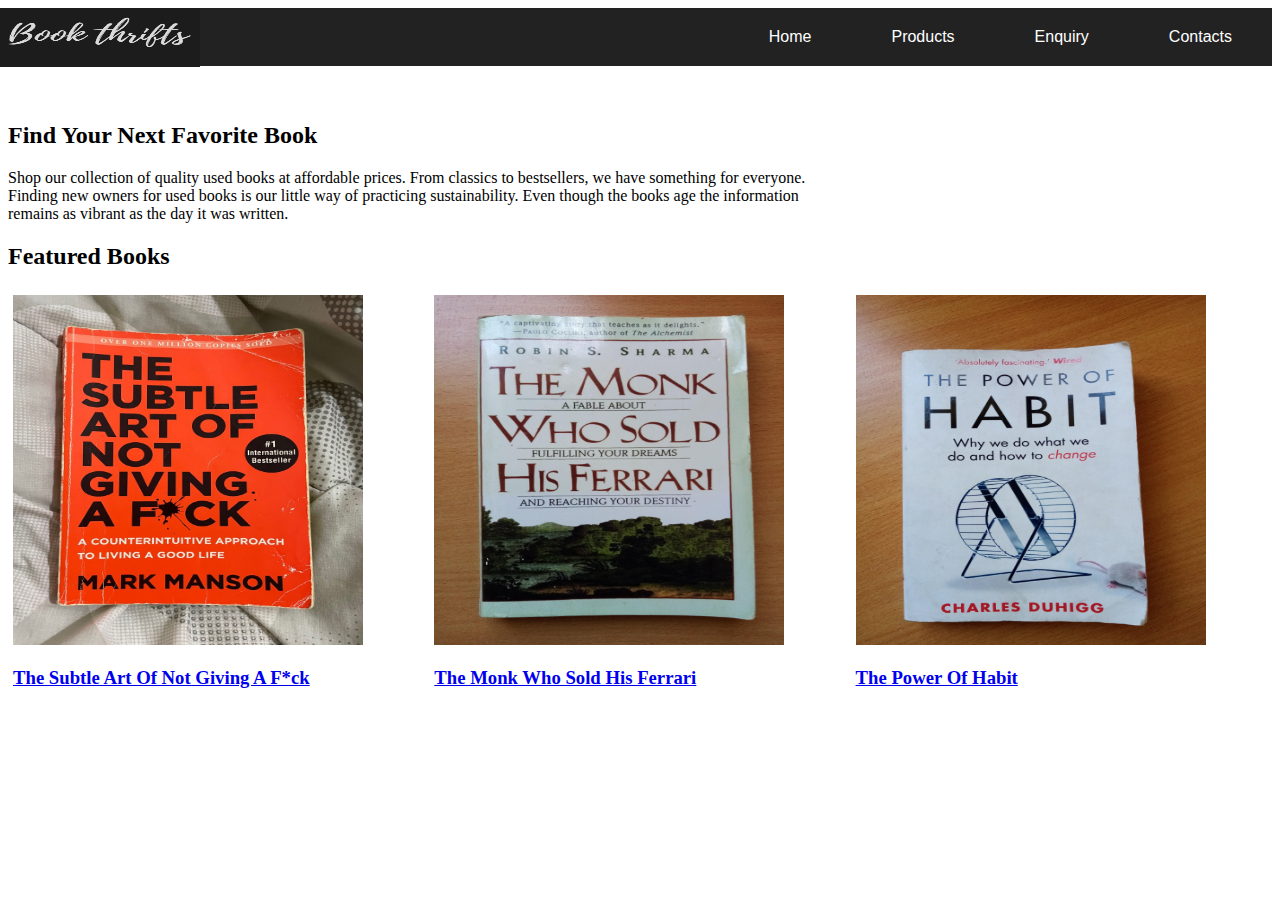
<file: index.html>
<!DOCTYPE html>
<html lang="en">
<head>
    <meta charset="UTF-8">
    <title>book thrifts</title>
    <style>
    * {
      box-sizing: border-box;
    }

    .column {
      float: left;
      width: 33.33%;
      padding: 5px;
    }

    /* Clearfix (clear floats) */
    .row::after {
      content: "";
      clear: both;
      display: table;
    }

    ul { 
      list-style-type: none;
      margin: 0;
      padding: 0;
      overflow: hidden;
      background-color: #222;
    }
    li{
        float: right;
    }
    li a{
        display: block;
        color: white;
        font-family: sans-serif;
        text-align: center;
        padding: 20px 40px;
        text-decoration: none;
    }
    li a:hover {
      background-color: #111;
    }
.hello{
       position: absolute;
       left: 0px;
       width: 200px;
       height: 59px;
    }
    </style>
</head>

<body bgcolor="white">
   
    <header>
        <img src="logo2.png" class="hello"> 
        <ul>
            <li><a href="about.html">Contacts</a></li>
            <li><a href="enquire.html">Enquiry</a></li>
            <li><a href="product.html">Products</a></li>
            <li><a href="index.html">Home</a></li>
        </ul>
    </header>
    <main>
        <section class="hero">
            <br>
            <br>
            <h2>Find Your Next Favorite Book</h2>
            <p>Shop our collection of quality used books at affordable prices. From classics to bestsellers, we have something for everyone.<br>
               Finding new owners for used books is our little way of practicing sustainability. Even though the books age the information <br>remains as vibrant as the day it was written.

            </p>
        </section>
        <section class="featured-books">
            <h2>Featured Books</h2>
            <div class="row">
                <div class="column">
                    <img src="book1.jpg" alt="Book 1" height="350" width="350">
                    <h3><a href="product.html">The Subtle Art Of Not Giving A F*ck</a></h3>
                </div>
                <div class="column">
                    <img src="book2.jpg" alt="Book 2" height="350" width="350">
                    <h3><a href="product.html">The Monk Who Sold His Ferrari</a></h3>
                </div>
                <div class="column">
                    <img src="book3.jpg" alt="Book 3" height="350" width="350">
                    <h3><a href="product.html">The Power Of Habit</a></h3>
                </div>
            </div>
        </section>
    </main>
</body>
</html>
</file>
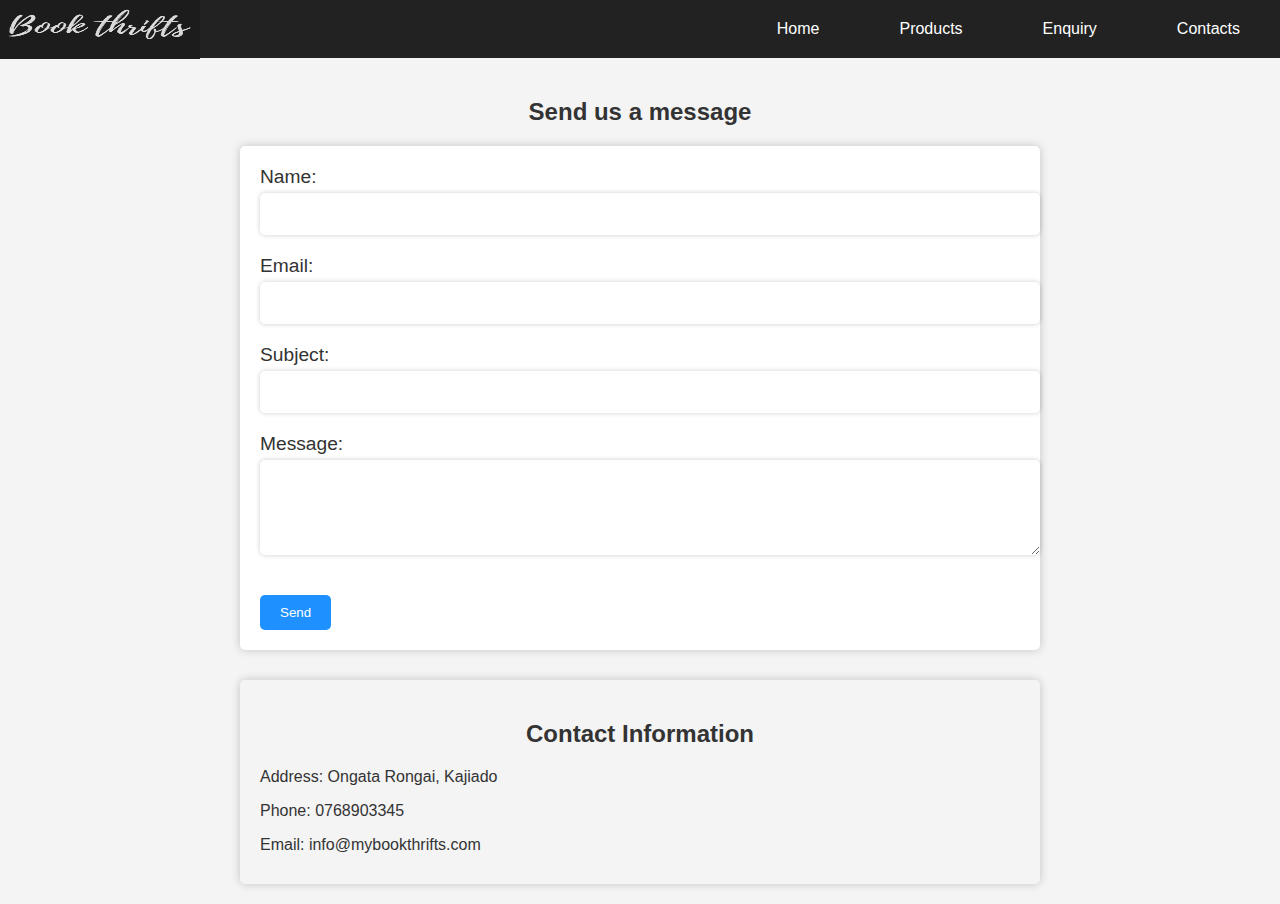
<file: about.html>
<!DOCTYPE html>
<html lang="en">
  <head>
    <meta charset="UTF-8">
    <title>VICTOR MBUGUA CIT-227-001/2021</title>
    <link rel="stylesheet" href="styles.css">
    <style>
            ul { 
              list-style-type: none;
              margin: 0;
              padding: 0;
              overflow: hidden;
              background-color: #222;
            }
            li{
                float: right;
            }
            li a{
                display: block;
                color: white;
                font-family: sans-serif;
                text-align: center;
                padding: 20px 40px;
                text-decoration: none;
            }
            li a:hover {
              background-color: #111;
            }
        .hello{
               position: absolute;
               left: 0px;
               width: 200px;
               height: 59px;
            }
            </style>
  </head>
  <body>
    <header>
      <img src="logo2.png" class="hello"> 
        <ul>
            <li><a href="about.html">Contacts</a></li>
            <li><a href="enquire.html">Enquiry</a></li>
            <li><a href="product.html">Products</a></li>
            <li><a href="index.html">Home</a></li>
        </ul>
    </header>
    <main>
      <div class="container">
        <h2>Send us a message</h2>
        <form action="#" method="post">
          <div class="form-group">
            <label for="name">Name:</label>
            <input type="text" id="name" name="name" required>
          </div>
          <div class="form-group">
            <label for="email">Email:</label>
            <input type="email" id="email" name="email" required>
          </div>
          <div class="form-group">
            <label for="subject">Subject:</label>
            <input type="text" id="subject" name="subject" required>
          </div>
          <div class="form-group">
            <label for="message">Message:</label>
            <textarea id="message" name="message" rows="5" required></textarea>
          </div>
          <button type="submit">Send</button>
        </form>
        <div class="contact-info">
          <h2>Contact Information</h2>
          <p>Address: Ongata Rongai, Kajiado</p>
          <p>Phone: 0768903345</p>
          <p>Email: info@mybookthrifts.com</p>
        </div>
      </div>
    </main>
  </body>
</html>
</file>
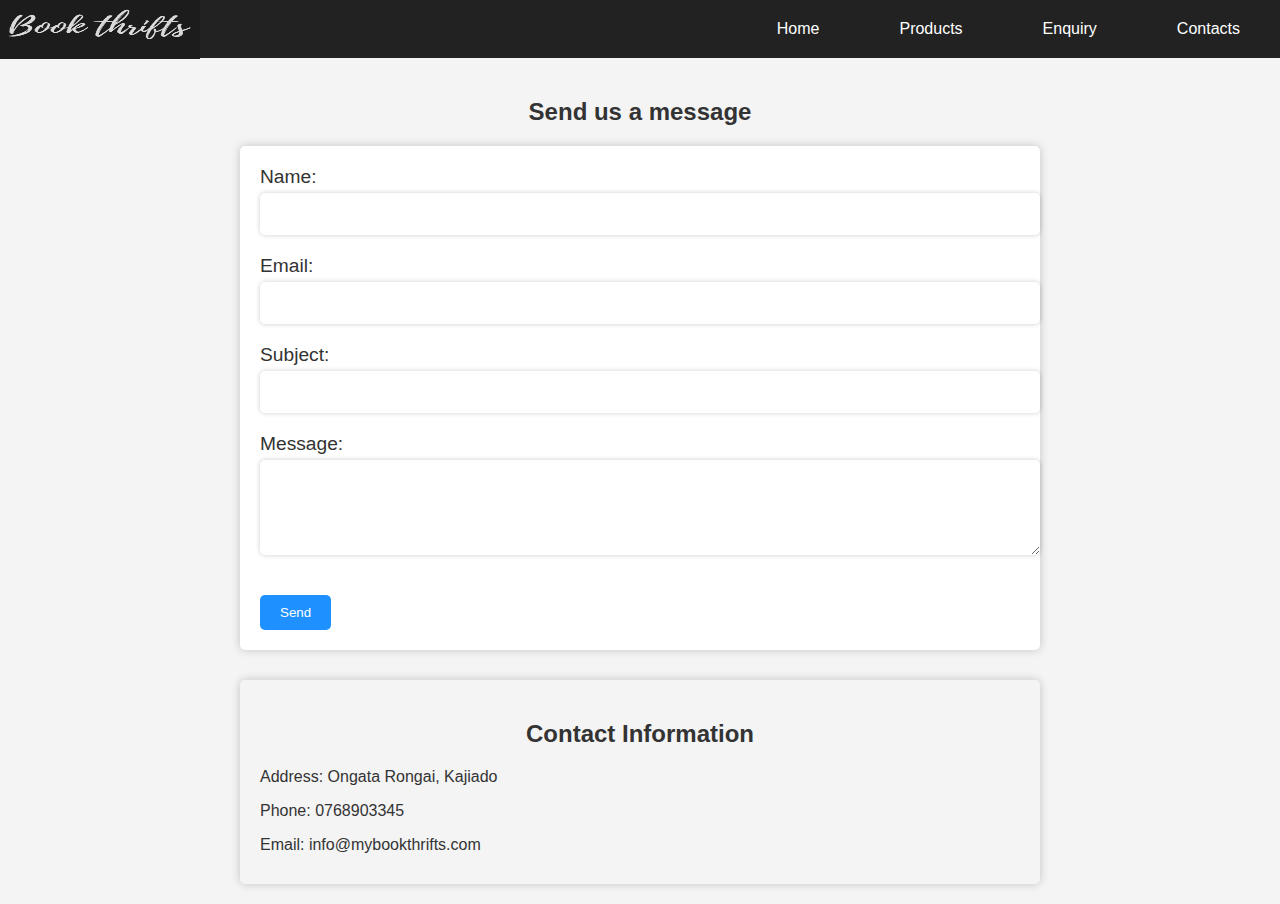
<file: contacts.html>
<!DOCTYPE html>
<html lang="en">
  <head>
    <meta charset="UTF-8">
    <title>VICTOR MBUGUA CIT-227-001/2021</title>
    <link rel="stylesheet" href="styles.css">
    <style>
            ul { 
              list-style-type: none;
              margin: 0;
              padding: 0;
              overflow: hidden;
              background-color: #222;
            }
            li{
                float: right;
            }
            li a{
                display: block;
                color: white;
                font-family: sans-serif;
                text-align: center;
                padding: 20px 40px;
                text-decoration: none;
            }
            li a:hover {
              background-color: #111;
            }
        .hello{
               position: absolute;
               left: 0px;
               width: 200px;
               height: 59px;
            }
            </style>
  </head>
  <body>
    <header>
      <img src="logo2.png" class="hello"> 
        <ul>
            <li><a href="contacts.html">Contacts</a></li>
            <li><a href="enquire.html">Enquiry</a></li>
            <li><a href="product.html">Products</a></li>
            <li><a href="index.html">Home</a></li>
        </ul>
    </header>
    <main>
      <div class="container">
        <h2>Send us a message</h2>
        <form action="#" method="post">
          <div class="form-group">
            <label for="name">Name:</label>
            <input type="text" id="name" name="name" required>
          </div>
          <div class="form-group">
            <label for="email">Email:</label>
            <input type="email" id="email" name="email" required>
          </div>
          <div class="form-group">
            <label for="subject">Subject:</label>
            <input type="text" id="subject" name="subject" required>
          </div>
          <div class="form-group">
            <label for="message">Message:</label>
            <textarea id="message" name="message" rows="5" required></textarea>
          </div>
          <button type="submit">Send</button>
        </form>
        <div class="contact-info">
          <h2>Contact Information</h2>
          <p>Address: Ongata Rongai, Kajiado</p>
          <p>Phone: 0768903345</p>
          <p>Email: info@mybookthrifts.com</p>
        </div>
      </div>
    </main>
  </body>
</html>
</file>
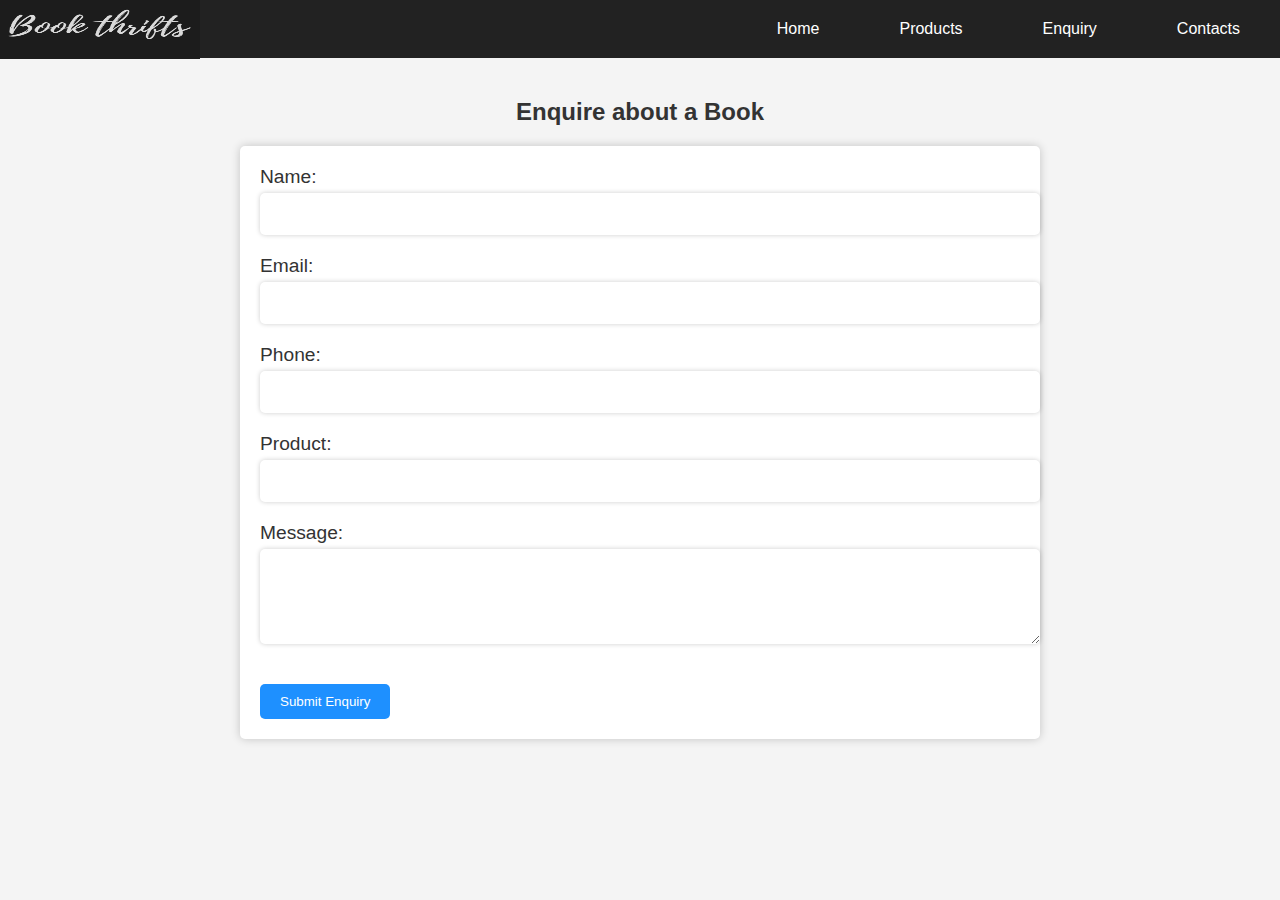
<file: enquire.html>
<!DOCTYPE html>
<html lang="en">
  <head>
    <meta charset="UTF-8">
    <title>VICTOR MBUGUA CIT-227-001/2021</title>
    <link rel="stylesheet" href="styles.css">
    <style>
            ul { 
              list-style-type: none;
              margin: 0;
              padding: 0;
              overflow: hidden;
              background-color: #222;
            }
            li{
                float: right;
            }
            li a{
                display: block;
                color: white;
                font-family: sans-serif;
                text-align: center;
                padding: 20px 40px;
                text-decoration: none;
            }
            li a:hover {
              background-color: #111;
            }
        .hello{
               position: absolute;
               left: 0px;
               width: 200px;
               height: 59px;
            }
            </style>
  </head>
  <body>
    <header>
      <img src="logo2.png" class="hello"> 
        <ul>
            <li><a href="about.html">Contacts</a></li>
            <li><a href="enquire.html">Enquiry</a></li>
            <li><a href="product.html">Products</a></li>
            <li><a href="index.html">Home</a></li>
        </ul>
    </header>
    <main>
      <div class="container">
        <h2>Enquire about a Book</h2>
        <form action="#" method="post">
          <div class="form-group">
            <label for="name">Name:</label>
            <input type="text" id="name" name="name" required>
          </div>
          <div class="form-group">
            <label for="email">Email:</label>
            <input type="email" id="email" name="email" required>
          </div>
          <div class="form-group">
            <label for="phone">Phone:</label>
            <input type="text" id="phone" name="phone">
          </div>
          <div class="form-group">
            <label for="product">Product:</label>
            <input type="text" id="product" name="product" required>
          </div>
          <div class="form-group">
            <label for="message">Message:</label>
            <textarea id="message" name="message" rows="5" required></textarea>
          </div>
          <button type="submit">Submit Enquiry</button>
        </form>
      </div>
    </main>
  </body>
</html>
</file>
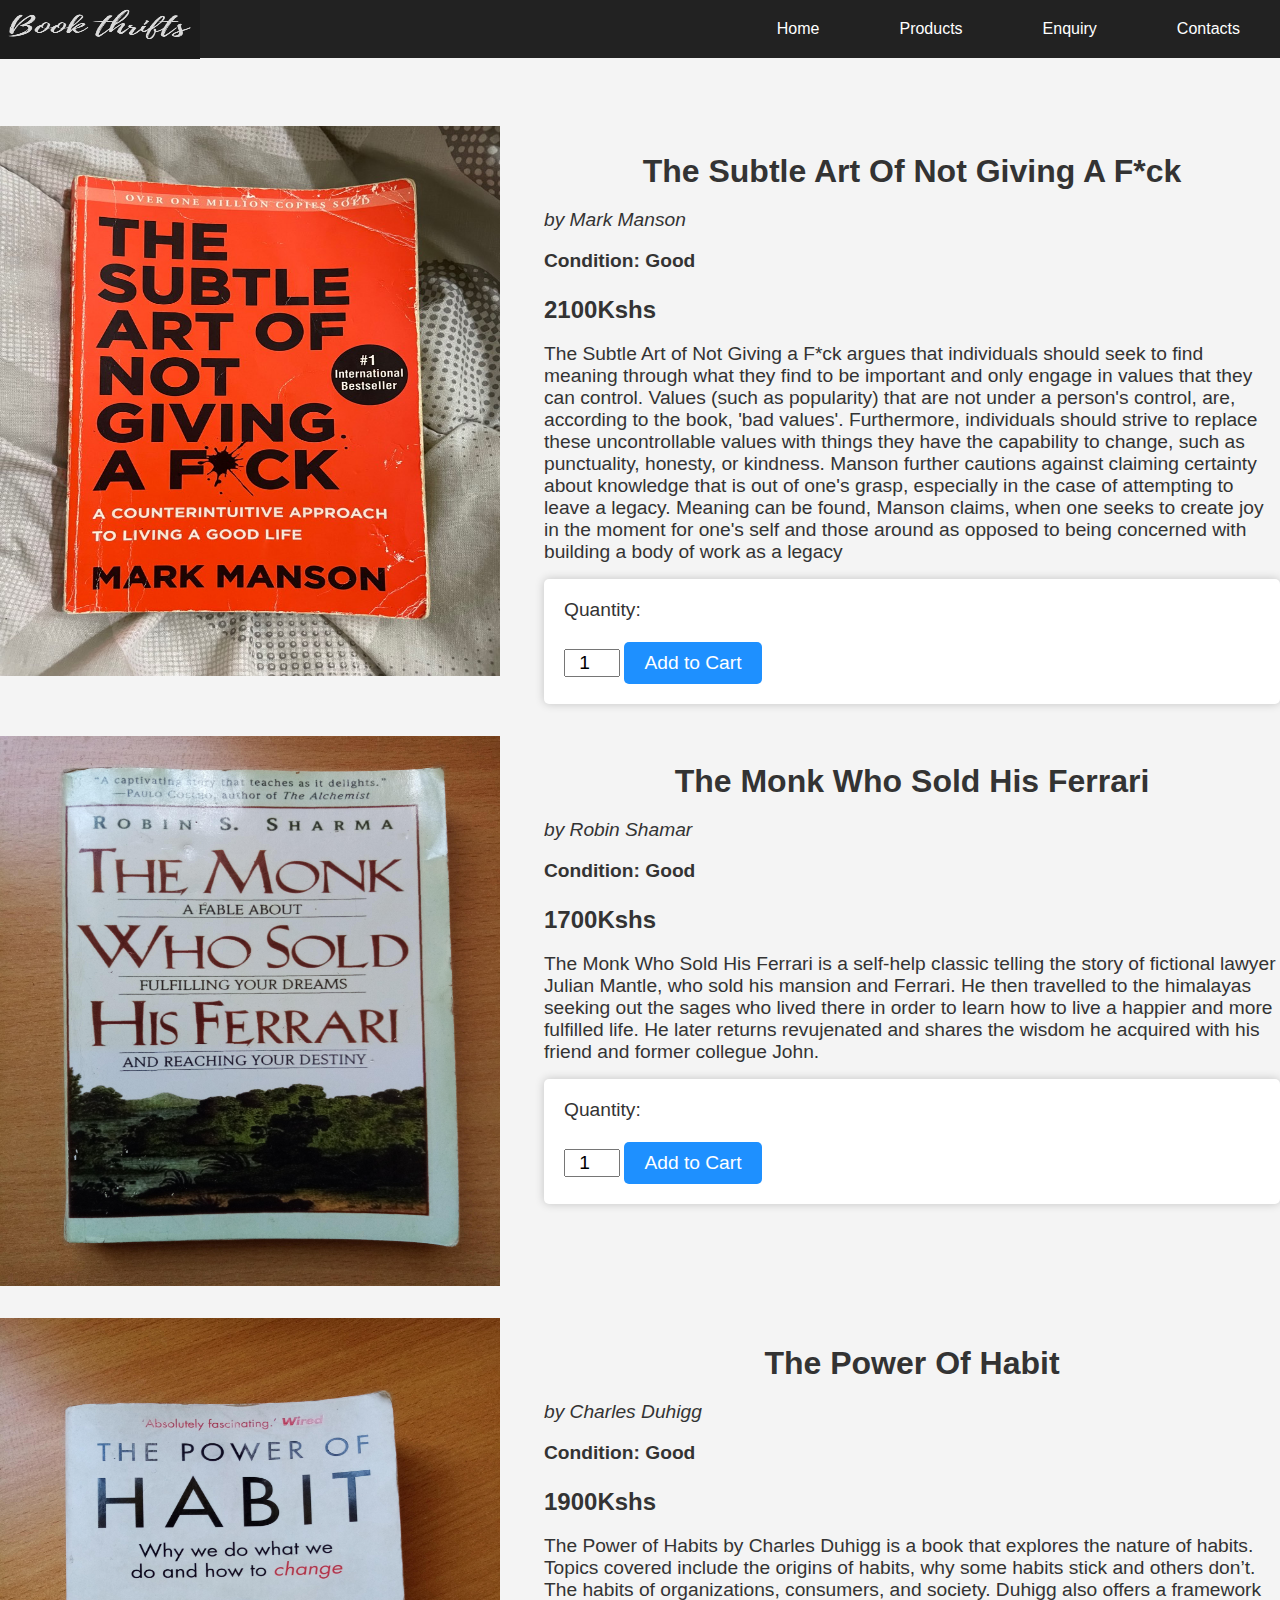
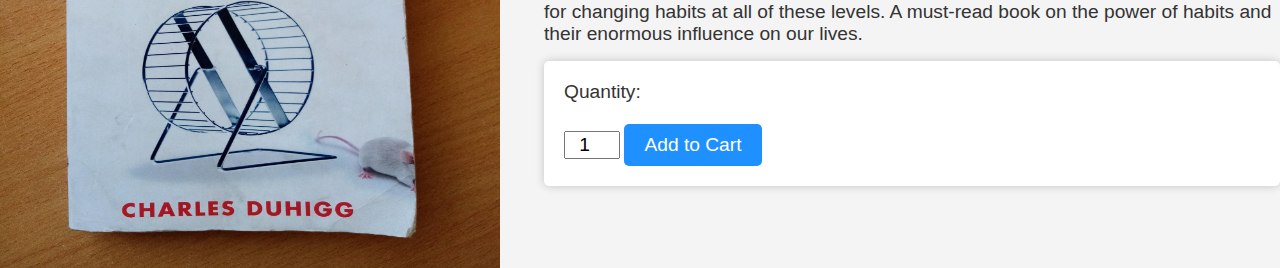
<file: product.html>
<!DOCTYPE html>
<html lang="en">
<head>
    <meta charset="UTF-8">
    <title>VICTOR MBUGUA CIT-227-001/2021</title>
    <link rel="stylesheet" href="styles.css">
    <style>
            ul { 
              list-style-type: none;
              margin: 0;
              padding: 0;
              overflow: hidden;
              background-color: #222;
            }
            li{
                float: right;
            }
            li a{
                display: block;
                color: white;
                font-family: sans-serif;
                text-align: center;
                padding: 20px 40px;
                text-decoration: none;
            }
            li a:hover {
              background-color: #111;
            }
        .hello{
               position: absolute;
               left: 0px;
               width: 200px;
               height: 59px;
            }
            </style>
</head>
<body>
    <header>
        <img src="logo2.png" class="hello"> 
        <ul>
            <li><a href="about.html">Contacts</a></li>
            <li><a href="enquire.html">Enquiry</a></li>
            <li><a href="product.html">Products</a></li>
            <li><a href="index.html">Home</a></li>
        </ul>
        
    </header>

    <main>
        <br>
        <br>
        <div class="product-description">
            <div class="product-image">
                <img src="book1.jpg" height="550" width="500">
            </div>
            <div class="product-details">
                <h2>The Subtle Art Of Not Giving A F*ck</h2>
                <p class="author">by Mark Manson</p>
                <p class="condition">Condition: Good</p>
                <p class="price">2100Kshs</p>
                <p class="description">The Subtle Art of Not Giving a F*ck argues that individuals should seek to find meaning through what they find to be important and only engage in values that they can control. Values (such as popularity) that are not under a person's control, are, according to the book, 'bad values'. Furthermore, individuals should strive to replace these uncontrollable values with things they have the capability to change, such as punctuality, honesty, or kindness. Manson further cautions against claiming certainty about knowledge that is out of one's grasp, especially in the case of attempting to leave a legacy. Meaning can be found, Manson claims, when one seeks to create joy in the moment for one's self and those around as opposed to being concerned with building a body of work as a legacy</p>
                <form action="#" method="post">
                    <label for="quantity">Quantity:</label>
                    <input type="number" id="quantity" name="quantity" min="1" value="1">
                    <button type="submit" class="btn btn-primary">Add to Cart</button>
                </form>
            </div>

        </div>
        <div class="product-description">
            <div class="product-image">
                <img src="book2.jpg" height="550" width="500">
            </div>
            <div class="product-details">
                <h2>The Monk Who Sold His Ferrari</h2>
                <p class="author">by Robin Shamar</p>
                <p class="condition">Condition: Good</p>
                <p class="price">1700Kshs</p>
                <p class="description"> The Monk Who Sold His Ferrari is a self-help classic telling the story of fictional lawyer Julian Mantle, who sold his mansion and Ferrari. He then travelled to the himalayas seeking out the sages who lived there in order to learn how to live a happier and more fulfilled life. He later returns revujenated and shares the wisdom he acquired with his friend and former collegue John.</p>
                <form action="#" method="post">
                    <label for="quantity">Quantity:</label>
                    <input type="number" id="quantity" name="quantity" min="1" value="1">
                    <button type="submit" class="btn btn-primary">Add to Cart</button>
                </form>
            </div>
            
        </div>
        <div class="product-description">
            <div class="product-image">
                <img src="book3.jpg" height="550" width="500">
            </div>
            <div class="product-details">
                <h2>The Power Of Habit</h2>
                <p class="author">by Charles Duhigg</p>
                <p class="condition">Condition: Good</p>
                <p class="price">1900Kshs</p>
                <p class="description"> The Power of Habits by Charles Duhigg is a book that explores the nature of habits. Topics covered include the origins of habits, why some habits stick and others don’t. The habits of organizations, consumers, and society. Duhigg also offers a framework for changing habits at all of these levels. A must-read book on the power of habits and their enormous influence on our lives.</p>
                <form action="#" method="post">
                    <label for="quantity">Quantity:</label>
                    <input type="number" id="quantity" name="quantity" min="1" value="1">
                    <button type="submit" class="btn btn-primary">Add to Cart</button>
                </form>
            </div>
            
        </div>
    </main>
</body>
</html>
</file>
<file: styles.css>
/*PRODUCT STYLING*/
.product-description {
    display: flex;
    flex-wrap: wrap;
    justify-content: center;
    margin-top: 2rem;
}

.product-image {
    flex: 0 0 40%;
    margin-right: 2rem;
}

.product-image img {
    display: block;
    /*max-width: 100%;
    height: auto;*/
}

.product-details {
    flex: 1;
}

.product-details h2 {
    font-size: 2rem;
    margin-bottom: 1rem;
}

.product-details p {
    font-size: 1.2rem;
    margin-bottom: 0.5rem;
}

.product-details .author {
    font-style: italic;
}

.product-details .condition {
    font-weight: bold;
}

.product-details .price {
    font-weight: bold;
    font-size: 1.5rem;
    margin-bottom: 1rem;
}

.product-details .description {
    margin-bottom: 1rem;
}

form label {
    font-size: 1.2rem;
    margin-right: 0.5rem;
}

form input {
    width: 3rem;
    font-size: 1.2rem;
    text-align: center;
}

form button {
    margin-top: 1rem;
}

.btn {
    background-color: #f8d100;
    border: none;
    color: #333;
    font-size: 1.2rem;
    padding: 0.5rem 1rem;
    cursor: pointer;
    transition: background-color 0.2s;
}

.btn:hover {
    background-color: #f5c400;
}

/*CONTACTS STYLING*/


body {
  font-family: Arial, sans-serif;
  background-color: #f4f4f4;
  color: #333;
  margin: 0;
  padding: 0;
}

.container {
  max-width: 800px;
  margin: 0 auto;
  padding: 20px;
}

h1, h2 {
  text-align: center;
}

form {
  background-color: #fff;
  padding: 20px;
  border-radius: 5px;
  box-shadow: 0 0 10px rgba(0, 0, 0, 0.2);
}

.form-group {
  margin-bottom: 20px;
}

label {
  display: block;
  margin-bottom: 5px;
}

input[type="text"], input[type="email"], textarea {
  width: 100%;
  padding: 10px;
  border: none;
  border-radius: 5px;
  box-shadow: 0 0 5px rgba(0, 0, 0, 0.2);
}

textarea {
  resize: vertical;
}

button[type="submit"] {
  background-color: #1e90ff;
  color: #fff;
  padding: 10px 20px;
  border: none;
  border-radius: 5px;
  cursor: pointer;
  transition: background-color 0.3s ease;
}

button[type="submit"]:hover {
  background-color: #0066cc;
}

.contact-info {
  background-color: #f4f4f4;
  padding: 20px;
  border-radius: 5px;
  box-shadow: 0 0 10px rgba(0, 0, 0, 0.2);
  margin-top: 30px;
}

.contact-info p {
  margin-bottom: 10px;
}

/*ENQIRY STYLING*/
/* general styles */
body {
  font-family: Arial, sans-serif;
  background-color: #f4f4f4;
  color: #333;
  margin: 0;
  padding: 0;
}

.container {
  max-width: 800px;
  margin: 0 auto;
  padding: 20px;
}

h1, h2 {
  text-align: center;
}

nav {
  text-align: right;
}

nav ul {
  margin: 0;
  padding: 0;
  list-style: none;
}

nav li {
  display: inline-block;
  margin-left: 20px;
}

nav a {
  color: #333;
  text-decoration: none;
  font-weight: bold;
}

nav a:hover {
  color: #1e90ff;
}

form {
  background-color: #fff;
  padding: 20px;
  border-radius: 5px;
  box-shadow: 0 0 10px rgba(0, 0, 0, 0.2);
}

.form-group {
  margin-bottom: 20px;
}

label {
  display: block;
  margin-bottom: 5px;
}

input[type="text"], input[type="email"], textarea {
  width: 100%;
  padding: 10px;
  border: none;
  border-radius: 5px;
  box-shadow: 0 0 5px rgba(0, 0, 0, 0.2);
}

textarea {
  resize: vertical;
}

button[type="submit"] {
  background-color: #1e90ff;
  color: #fff;
  padding: 10px 20px;
  border: none;
  border-radius: 5px;
  cursor: pointer;
  transition: background-color 0.3s ease;
}

button[type="submit"]:hover {
  background-color: #0066cc;
}

footer {
  background-color: #1e90ff;
  color: #fff;
  padding: 10px;
  text-align: center;
}
</file>
